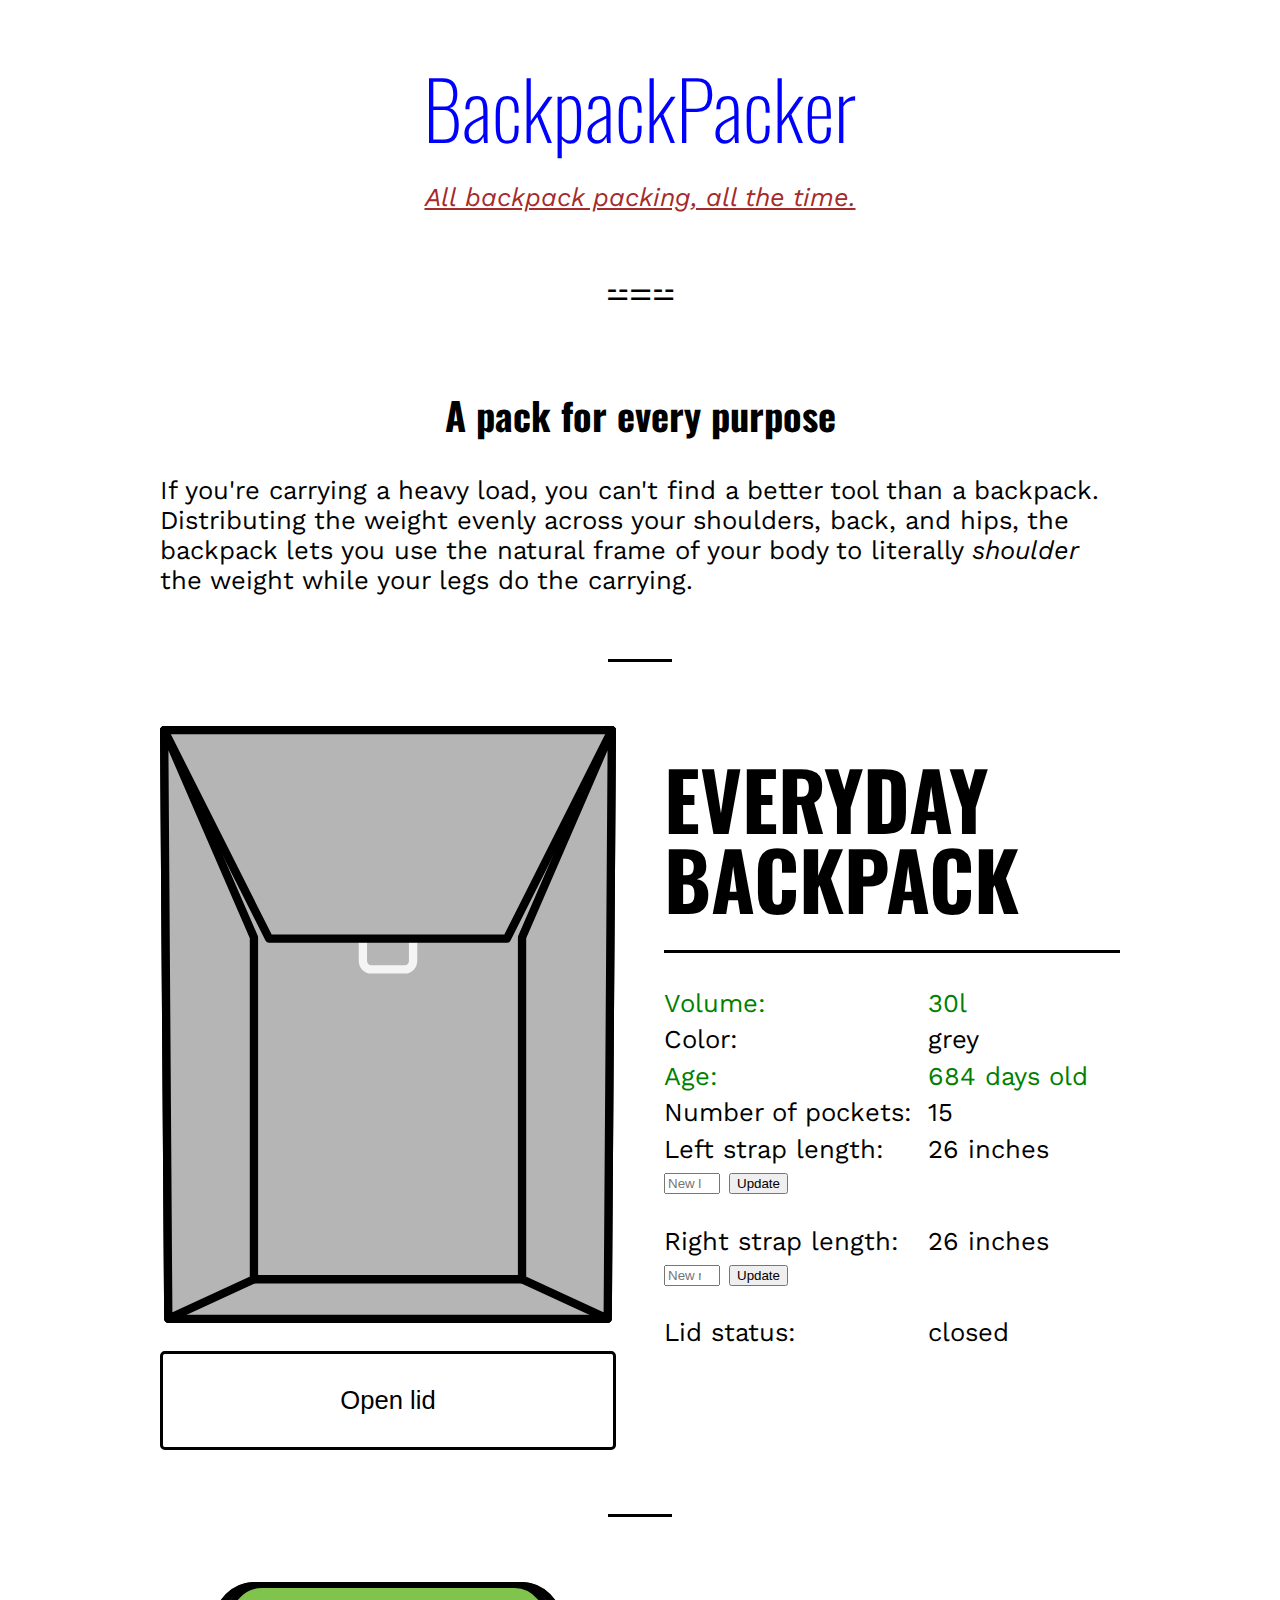
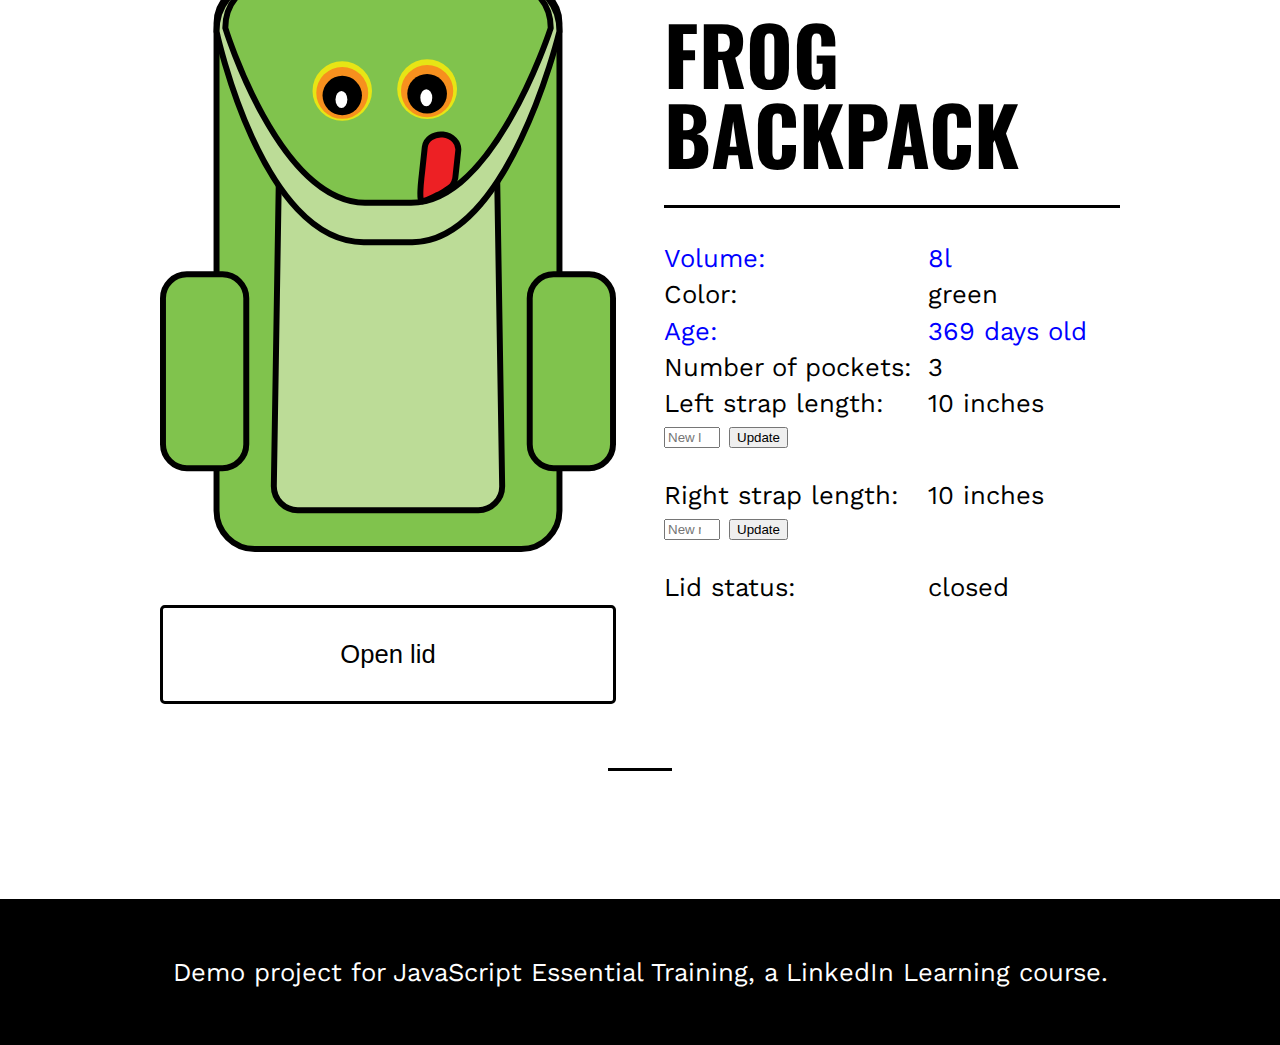
<file: 05_04/index.html>
<html lang="en">

<head>
    <meta charset="UTF-8" />
    <meta name="viewport" content="width=device-width, initial-scale=1.0" />
    <title>BackpackPacker</title>
    <link href="https://fonts.googleapis.com/css2?family=Oswald:wght@200..700&amp;family=Work+Sans:wght@100..900&amp;display=swap" rel="stylesheet" />
    <link rel="stylesheet" href="../../assets/style.css" type="text/css" media="all" />
    <!-- <script type="module" src="script.js"></script> -->
</head>

<body>
    <header class="siteheader">
        <div class="site-title">BackpackPacker</div>
        <div class="site-description">All backpack packing, all the time.</div>
    </header>
    <main class="maincontent">
        <div class="page-header">
            <h2 class="page-header__heading">A pack for every purpose</h2>
            <p>
                If you're carrying a heavy load, you can't find a better tool than a backpack. Distributing the weight evenly across your shoulders, back, and hips, the backpack lets you use the natural frame of your body to literally <em>shoulder</em>                the weight while your legs do the carrying.
            </p>
        </div>
        <article class="backpack" id="pack01">
            <figure class="backpack__image">
                <img src="../../assets/images/everyday.svg" alt="" loading="lazy" />
            </figure>
            <h1 class="backpack__name">Everyday Backpack</h1>
            <ul class="backpack__features">
                <li class="feature backpack__volume">Volume:<span> 30l</span></li>
                <li class="feature backpack__color">Color:<span> grey</span></li>
                <li class="feature backpack__age">Age:<span> 684 days old</span></li>
                <li class="feature backpack__pockets">
                    Number of pockets:<span> 15</span>
                </li>
                <li class="feature backpack__strap" data-side="left">
                    Left strap length: <span>26 inches</span>
                    <form class="leftlength" data-children-count="1">
                        <input type="number" min="5" max="50" name="leftLength" placeholder="New left length" />
                        <button onclick="return updateLeft();">Update</button>
                    </form>
                </li>
                <li class="feature backpack__strap" data-side="right">
                    Right strap length: <span>26 inches</span>
                    <form class="rightlength" data-children-count="1">
                        <input type="number" min="5" max="50" name="rightLength" placeholder="New right length" />
                        <button onclick="return updateRight();">Update</button>
                    </form>
                </li>
                <li class="feature backpack__lid">Lid status: <span>closed</span></li>
            </ul>
            <button onclick="updateStatusEveryday();" class="lid-toggle">
          Open lid
        </button>
        </article>
        <article class="backpack" id="pack02">
            <figure class="backpack__image">
                <img src="../../assets/images/frog.svg" alt="" loading="lazy" />
            </figure>
            <h1 class="backpack__name">Frog Backpack</h1>
            <ul class="backpack__features">
                <li class="feature backpack__volume">Volume:<span> 8l</span></li>
                <li class="feature backpack__color">Color:<span> green</span></li>
                <li class="feature backpack__age">Age:<span> 369 days old</span></li>
                <li class="feature backpack__pockets">
                    Number of pockets:<span> 3</span>
                </li>
                <li class="feature backpack__strap" data-side="left">
                    Left strap length: <span>10 inches</span>
                    <form class="leftlength" data-children-count="1">
                        <input type="number" min="5" max="50" name="leftLength" placeholder="New left length" />
                        <button onclick="return updateLeftFroggy();">Update</button>
                    </form>
                </li>
                <li class="feature backpack__strap" data-side="right">
                    Right strap length: <span>10 inches</span>
                    <form class="rightlength" data-children-count="1">
                        <input type="number" min="5" max="50" name="rightLength" placeholder="New right length" />
                        <button onclick="return updateRightFroggy();">Update</button>
                    </form>
                </li>
                <li class="feature backpack__lid">Lid status: <span>closed</span></li>
            </ul>
            <button onclick="updateStatusFroggy();" class="lid-toggle">
          Open lid
        </button>
        </article>
    </main>
    <footer class="sitefooter">
        <p>
            Demo project for JavaScript Essential Training, a LinkedIn Learning course.
        </p>
    </footer>
    <!-- Code injected by live-server -->
    <script>
        //targeting the main header
        const header = document.querySelector(".site-title");
        //main header styles
        const style_1 = {
            color: "blue",
            weight: "bold",
        };
        Object.assign(header.style, style_1);

        //targeting the secondary header
        const subHeader = document.querySelector(".site-description");
        //subheader styles
        const style_2 = {
            color: "brown",
            fontStyle: "italic",
            textDecoration: "underline",
        };
        Object.assign(subHeader.style, style_2);

        //targeting elements of the first unordered list
        const linkAge = document.querySelector(
            "article#pack01.backpack ul.backpack__features li.feature.backpack__age"
        );
        linkAge.style.color = "green";

        const linkVolume = document.querySelector(
            "article#pack01.backpack ul.backpack__features li.feature.backpack__volume"
        );
        linkVolume.style.color = "green";

        function updateLeft() {
            //input for left strap
            let inputValueL = document.querySelector(
                "#pack01 > ul:nth-child(3) > li:nth-child(5) > form:nth-child(2) > input:nth-child(1)"
            ).value;

            //left strap length
            let targetNumL = document.querySelector(
                "#pack01 > ul:nth-child(3) > li:nth-child(5) > span:nth-child(1)"
            );
            targetNumL.innerHTML = inputValueL + " inches";
            return false;
        }

        function updateRight() {
            //input for right strap
            let inputValueR = document.querySelector(
                "#pack01 > ul:nth-child(3) > li:nth-child(6) > form:nth-child(2) > input:nth-child(1)"
            ).value;

            //right strap length
            let targetNumR = document.querySelector(
                "#pack01 > ul:nth-child(3) > li:nth-child(6) > span:nth-child(1)"
            );
            targetNumR.innerHTML = inputValueR + " inches";
            return false;
        }

        function updateStatusEveryday() {
            let statsL = document.querySelector(
                "#pack01 > ul:nth-child(3) > li:nth-child(7) > span:nth-child(1)"
            );
            let btnText = document.querySelector("#pack01 > button:nth-child(4)");
            if (statsL.innerHTML == "closed") {
                statsL.innerHTML = "open";
                btnText.innerHTML = "Close lid";
            } else if (statsL.innerHTML == "open") {
                statsL.innerHTML = "closed";
                btnText.innerHTML = "Open lid";
            }
        }

        //*************************************************************************** */

        //targeting elements of the second unordered list
        const linkAge2 = document.querySelector(
            "article#pack02.backpack ul.backpack__features li.feature.backpack__age"
        );
        linkAge2.style.color = "blue";

        const linkVolume2 = document.querySelector(
            "article#pack02.backpack ul.backpack__features li.feature.backpack__volume"
        );
        linkVolume2.style.color = "blue";

        function updateLeftFroggy() {
            //input for left strap
            let inputValueL = document.querySelector(
                "#pack02 > ul:nth-child(3) > li:nth-child(5) > form:nth-child(2) > input:nth-child(1)"
            ).value;

            //left strap length
            let targetNumL = document.querySelector(
                "#pack02 > ul:nth-child(3) > li:nth-child(5) > span:nth-child(1)"
            );
            targetNumL.innerHTML = inputValueL + " inches";
            return false;
        }

        function updateRightFroggy() {
            //input for right strap
            let inputValueL = document.querySelector(
                "#pack02 > ul:nth-child(3) > li:nth-child(6) > form:nth-child(2) > input:nth-child(1)"
            ).value;

            //right strap length
            let targetNumL = document.querySelector(
                "#pack02 > ul:nth-child(3) > li:nth-child(6) > span:nth-child(1)"
            );
            targetNumL.innerHTML = inputValueL + " inches";
            return false;
        }

        function updateStatusFroggy() {
            let statsR = document.querySelector(
                "#pack02 > ul:nth-child(3) > li:nth-child(7) > span:nth-child(1)"
            );
            let btnTextR = document.querySelector("#pack02 > button:nth-child(4)");
            if (statsR.innerHTML == "closed") {
                statsR.innerHTML = "open";
                btnTextR.innerHTML = "Close lid";
            } else if (statsR.innerHTML == "open") {
                statsR.innerHTML = "closed";
                btnTextR.innerHTML = "Open lid";
            }
        }
    </script>
</body>

</html>
</file>
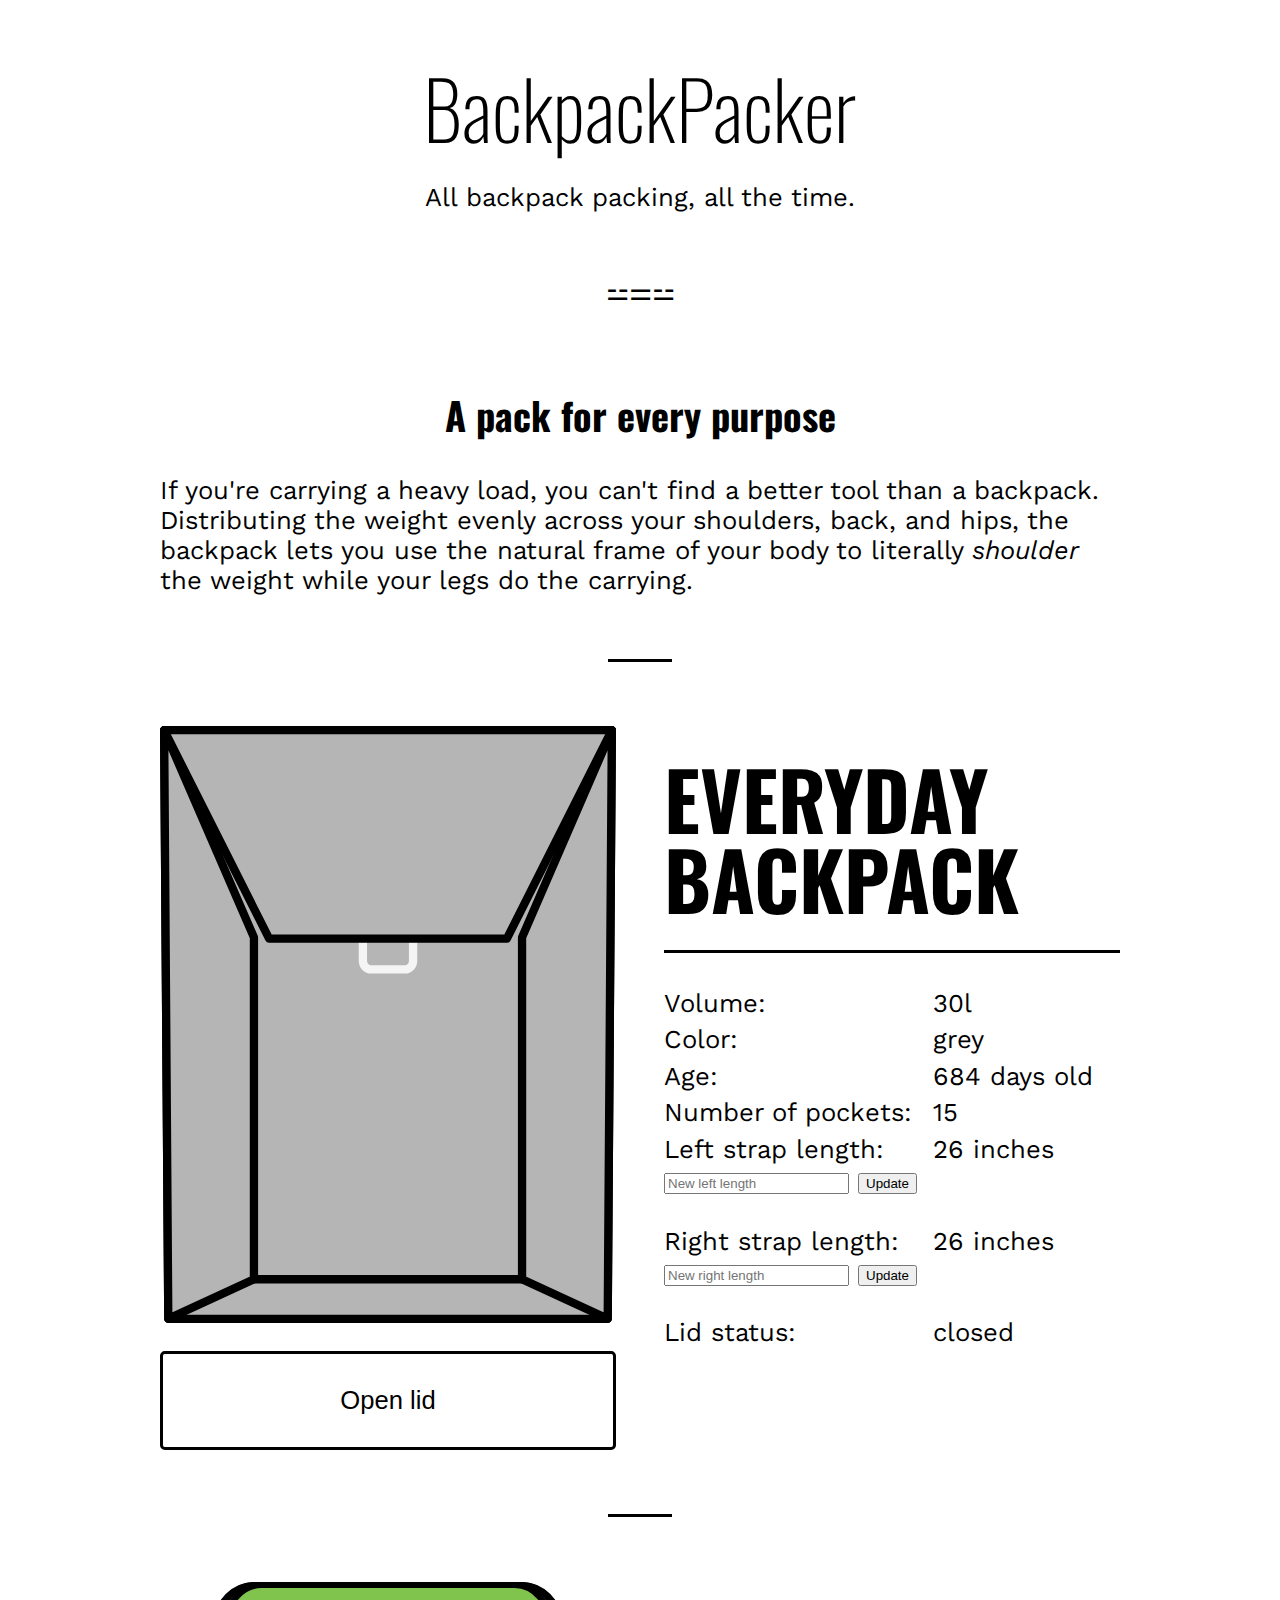
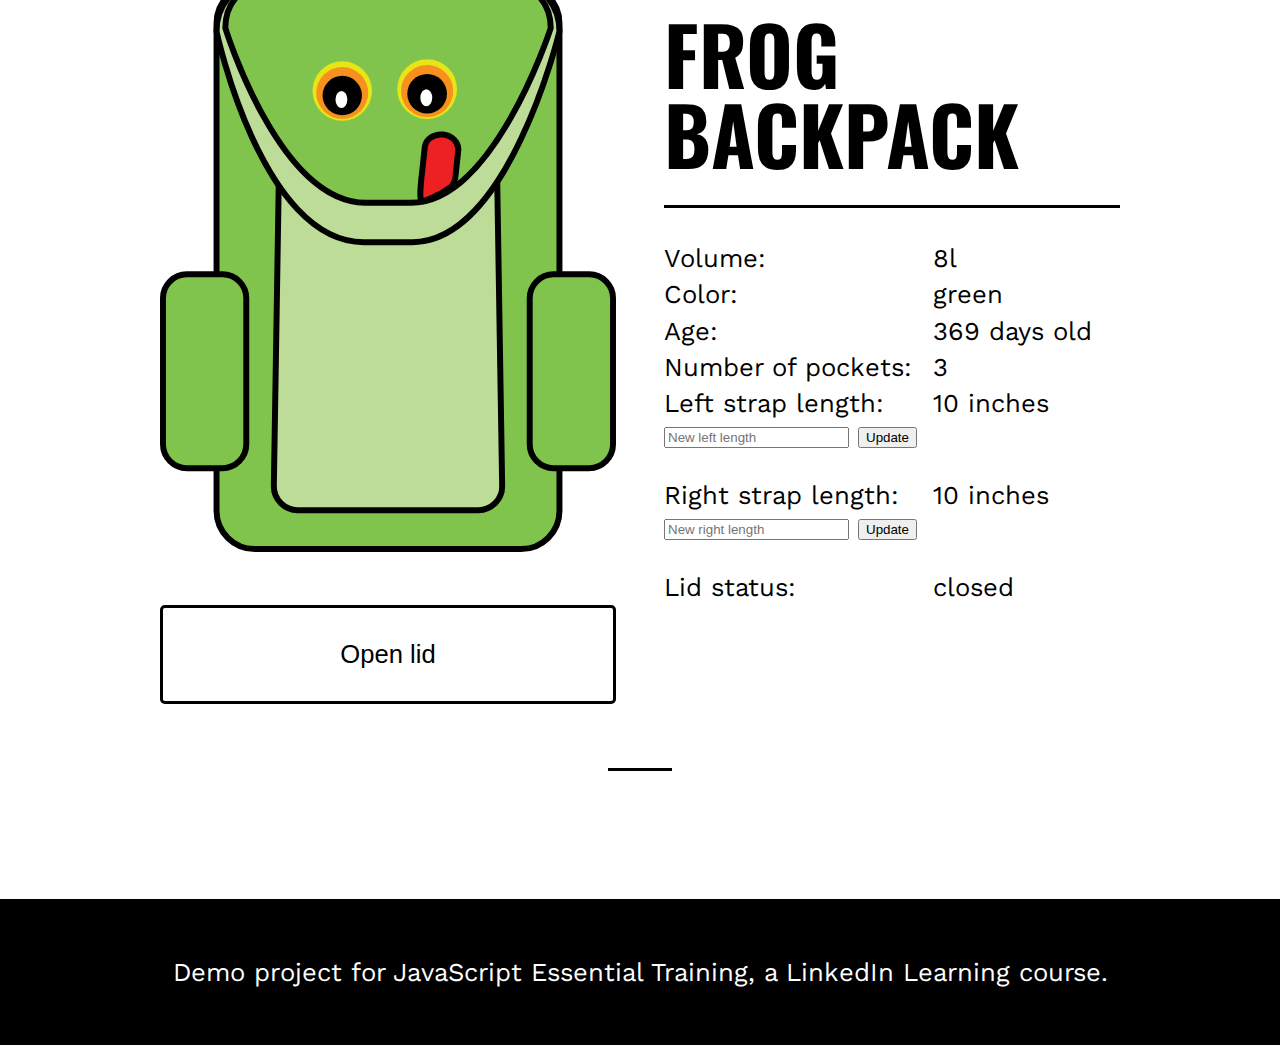
<file: 05_08/index.html>
<html lang="en">
  <head>
    <meta charset="UTF-8" />
    <meta name="viewport" content="width=device-width, initial-scale=1.0" />
    <title>BackpackPacker</title>
    <link
      href="https://fonts.googleapis.com/css2?family=Oswald:wght@200..700&amp;family=Work+Sans:wght@100..900&amp;display=swap"
      rel="stylesheet"
    />
    <link
      rel="stylesheet"
      href="../../assets/style.css"
      type="text/css"
      media="all"
    />
    <script type="module" src="script.js"></script>
  </head>
  <body>
    <header class="siteheader">
      <div class="site-title">BackpackPacker</div>
      <div class="site-description">All backpack packing, all the time.</div>
    </header>
    <main class="maincontent">
      <div class="page-header">
        <h2 class="page-header__heading">A pack for every purpose</h2>
        <p>
          If you're carrying a heavy load, you can't find a better tool than a
          backpack. Distributing the weight evenly across your shoulders, back,
          and hips, the backpack lets you use the natural frame of your body to
          literally <em>shoulder</em> the weight while your legs do the
          carrying.
        </p>
      </div>
      <article class="backpack" id="pack01">
        <figure class="backpack__image">
          <img src="../../assets/images/everyday.svg" alt="" loading="lazy" />
        </figure>
        <h1 class="backpack__name">Everyday Backpack</h1>
        <ul class="backpack__features">
          <li class="feature backpack__volume">Volume:<span> 30l</span></li>
          <li class="feature backpack__color">Color:<span> grey</span></li>
          <li class="feature backpack__age">Age:<span> 684 days old</span></li>
          <li class="feature backpack__pockets">
            Number of pockets:<span> 15</span>
          </li>
          <li class="feature backpack__strap" data-side="left">
            Left strap length: <span>26 inches</span>
            <form class="leftlength" data-children-count="1">
              <input
                type="number"
                name="leftLength"
                placeholder="New left length"
              />
              <button>Update</button>
            </form>
          </li>
          <li class="feature backpack__strap" data-side="right">
            Right strap length: <span>26 inches</span>
            <form class="rightlength" data-children-count="1">
              <input
                type="number"
                name="rightLength"
                placeholder="New right length"
              />
              <button>Update</button>
            </form>
          </li>
          <li class="feature backpack__lid">Lid status: <span>closed</span></li>
        </ul>
        <button class="lid-toggle">Open lid</button>
      </article>
      <article class="backpack" id="pack02">
        <figure class="backpack__image">
          <img src="../../assets/images/frog.svg" alt="" loading="lazy" />
        </figure>
        <h1 class="backpack__name">Frog Backpack</h1>
        <ul class="backpack__features">
          <li class="feature backpack__volume">Volume:<span> 8l</span></li>
          <li class="feature backpack__color">Color:<span> green</span></li>
          <li class="feature backpack__age">Age:<span> 369 days old</span></li>
          <li class="feature backpack__pockets">
            Number of pockets:<span> 3</span>
          </li>
          <li class="feature backpack__strap" data-side="left">
            Left strap length: <span>10 inches</span>
            <form class="leftlength" data-children-count="1">
              <input
                type="number"
                name="leftLength"
                placeholder="New left length"
              />
              <button>Update</button>
            </form>
          </li>
          <li class="feature backpack__strap" data-side="right">
            Right strap length: <span>10 inches</span>
            <form class="rightlength" data-children-count="1">
              <input
                type="number"
                name="rightLength"
                placeholder="New right length"
              />
              <button>Update</button>
            </form>
          </li>
          <li class="feature backpack__lid">Lid status: <span>closed</span></li>
        </ul>
        <button class="lid-toggle">Open lid</button>
      </article>
    </main>
    <footer class="sitefooter">
      <p>
        Demo project for JavaScript Essential Training, a LinkedIn Learning
        course.
      </p>
    </footer>
    <!-- Code injected by live-server -->
  </body>
</html>
</file>
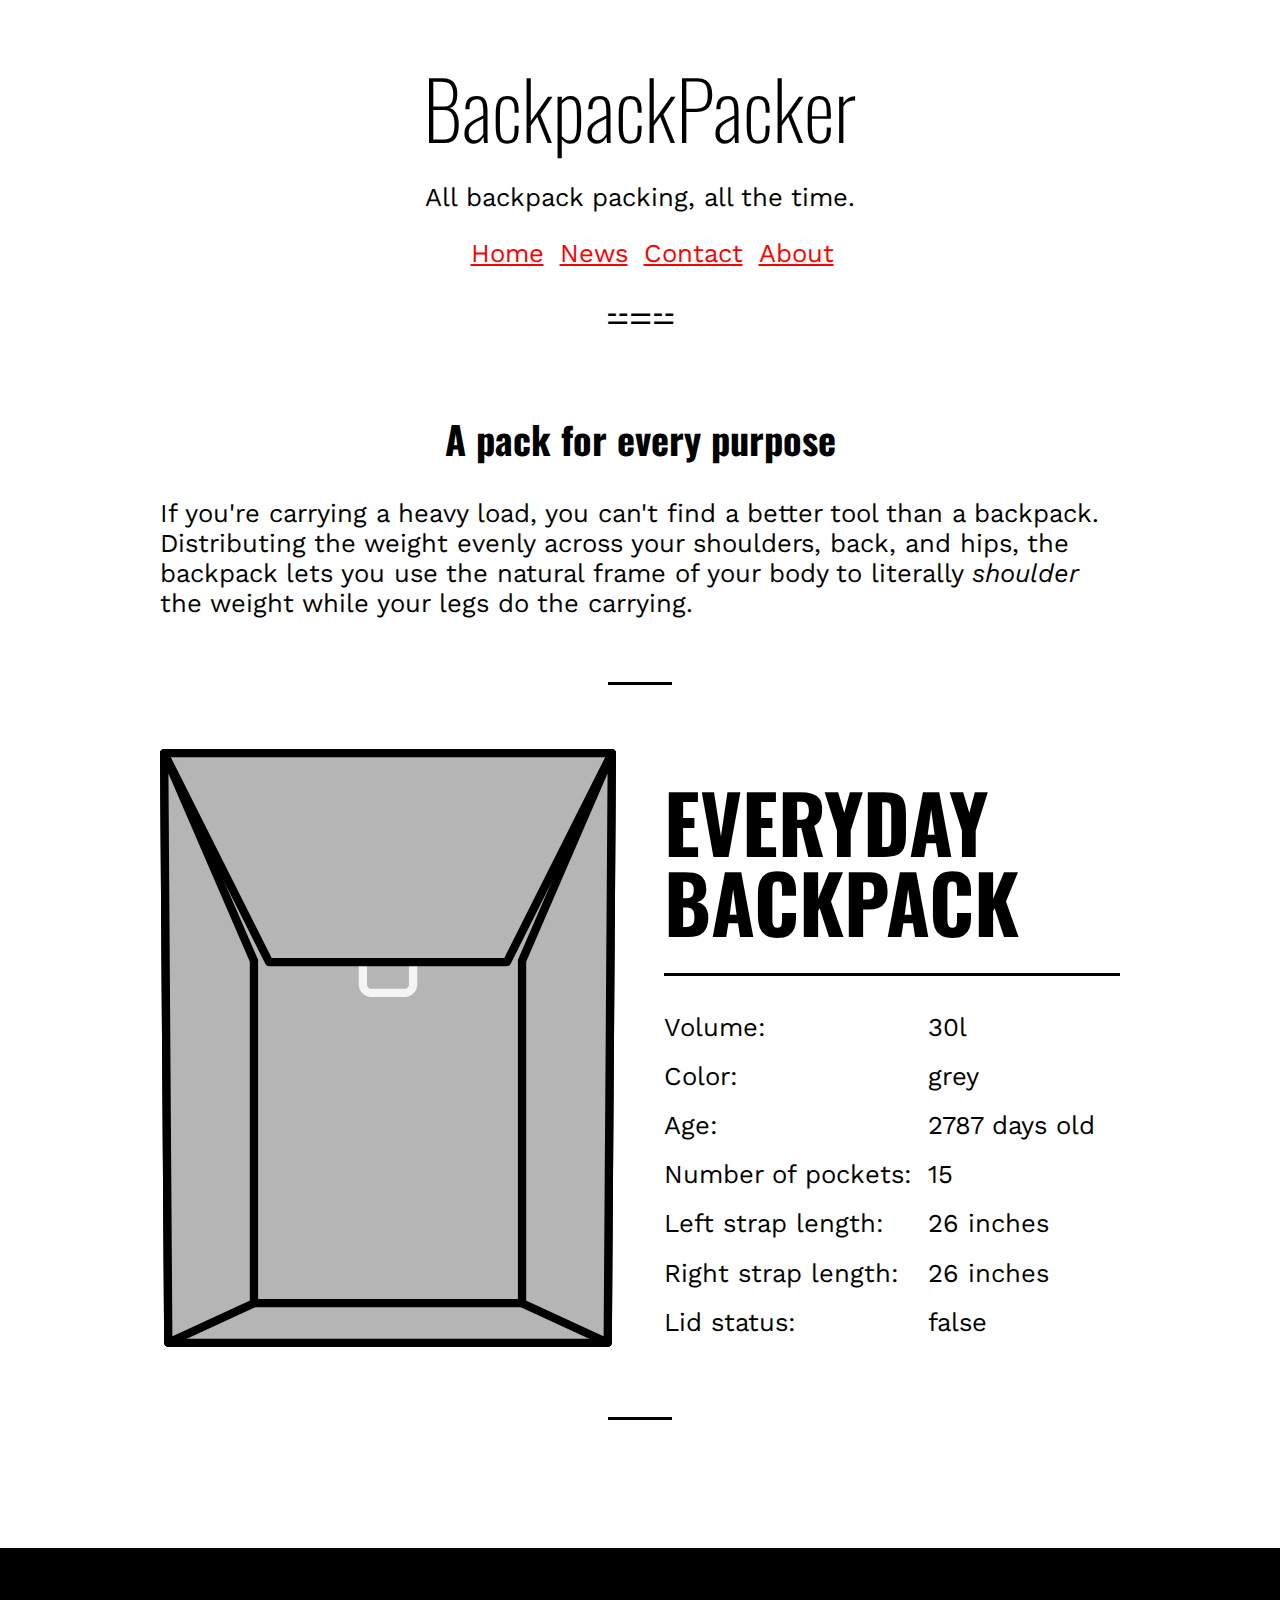
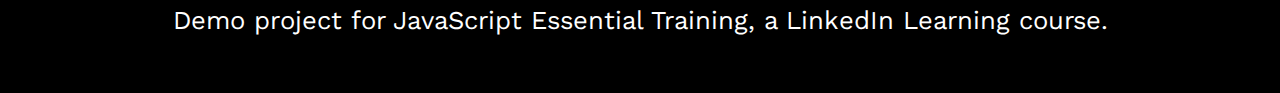
<file: 05_10/index.html>
<!DOCTYPE html>
<html lang="en">
  <head>
    <meta charset="UTF-8" />
    <meta name="viewport" content="width=device-width, initial-scale=1.0" />
    <title>BackpackPacker</title>
    <link
      href="https://fonts.googleapis.com/css2?family=Oswald:wght@200..700&family=Work+Sans:wght@100..900&display=swap"
      rel="stylesheet"
    />
    <link
      rel="stylesheet"
      href="../assets/style.css"
      type="text/css"
      media="all"
    />
    <script type="module" src="Backpack.js"></script>
    <script type="module" src="script.js"></script>
  </head>
  <body>
    <header class="siteheader">
      <div class="site-title">BackpackPacker</div>
      <div class="site-description">All backpack packing, all the time.</div>
    </header>
    <main class="maincontent">
      <div class="page-header">
        <h2 class="page-header__heading">A pack for every purpose</h2>
        <p>
          If you're carrying a heavy load, you can't find a better tool than a
          backpack. Distributing the weight evenly across your shoulders, back,
          and hips, the backpack lets you use the natural frame of your body to
          literally <em>shoulder</em> the weight while your legs do the
          carrying.
        </p>
      </div>
    </main>
    <footer class="sitefooter">
      <p>
        Demo project for JavaScript Essential Training, a LinkedIn Learning
        course.
      </p>
    </footer>
  </body>
</html>
</file>
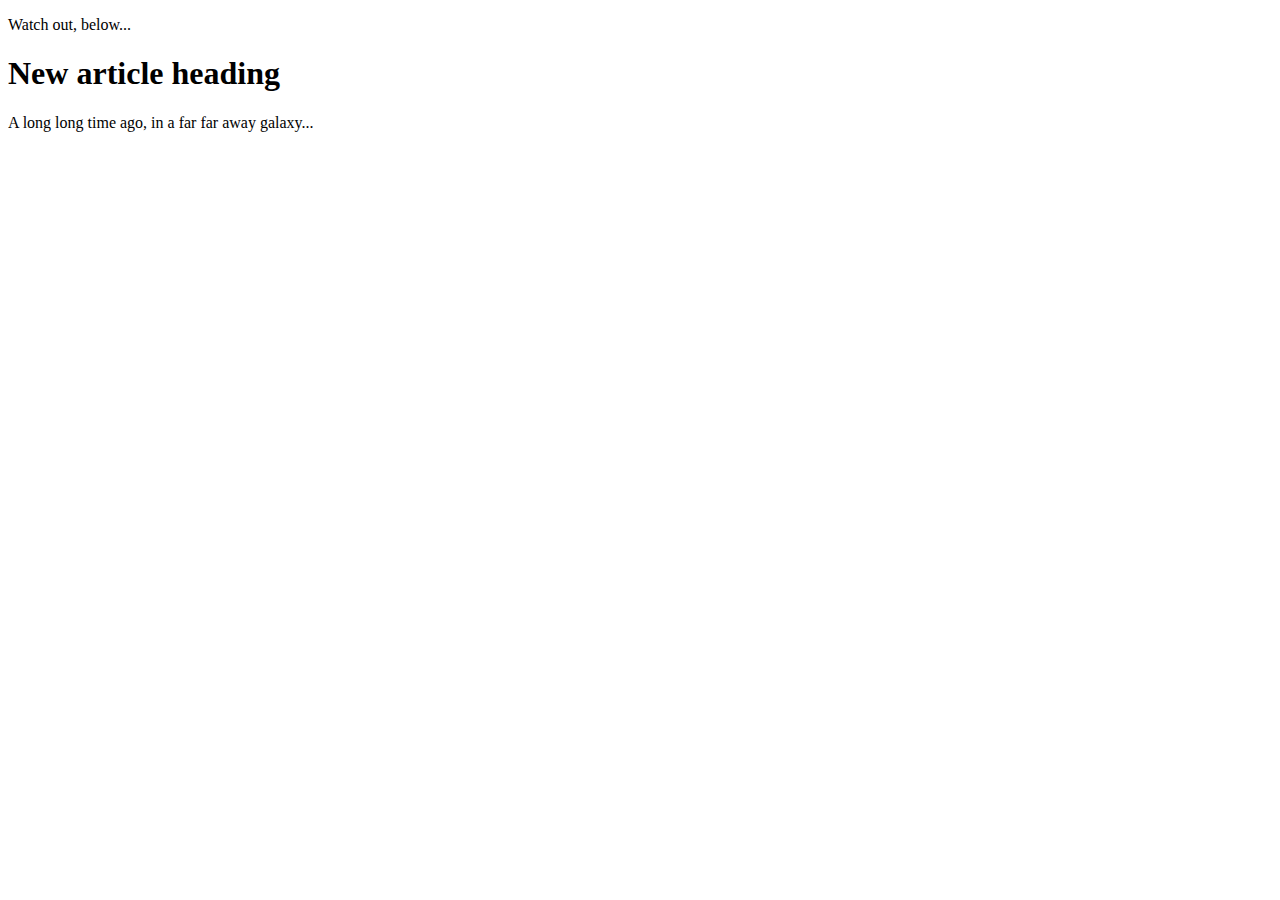
<file: 08_06/index.html>
<!DOCTYPE html>
<html lang="en">

<head>
    <meta charset="UTF-8" />
    <meta name="viewport" content="width=device-width, initial-scale=1.0" />
    <title>Practice: Building functions</title>
    <script src="script.js" defer></script>
</head>

<body>
    <main>
        <p>Watch out, below...</p>
    </main>
</body>

</html>
</file>
<file: assets/style.css>
body {
    margin: 0;
    font-family: "Work Sans", sans-serif;
    font-size: 1.6rem;
}

h1,
h2,
h3,
h4,
h5,
h6 {
    font-family: "Oswald", sans-serif;
}

figure {
    margin: 0;
}

.siteheader {
    display: flex;
    flex-direction: column;
    align-items: center;
    padding: 2rem;
}

.nav ul {
    display: flex;
    justify-content: center;
    align-items: center;
    margin-bottom: -2rem;
}

.nav ul li {
    list-style-type: none;
    padding-right: 1rem;
    color: black;
}

.nav ul li a {
    color: red;
}

.site-title {
    margin-top: 1rem;
    margin-bottom: 1rem;
    font-family: "Oswald", sans-serif;
    font-size: 5rem;
    font-weight: 200;
}

.siteheader:after {
    display: block;
    margin: 4rem 0;
    content: "⚍⚌⚍";
}

.maincontent {
    margin: 0 auto;
    padding: 0 1rem;
    max-width: 60rem;
}

.page-header {
    margin-bottom: 3rem;
}

.page-header__heading {
    margin-top: -1rem;
    text-align: center;
}

.page-header:after {
    margin: 4rem auto;
    display: block;
    content: "";
    border-bottom: 3px solid black;
    width: 4rem;
}

.backpack {
    margin-bottom: 4rem;
    /* padding-bottom: rem; */
    display: grid;
    grid-template-columns: 1fr 1fr;
    grid-template-rows: auto 1fr;
    gap: 0 3rem;
}

.backpack:after {
    margin: 0 auto;
    padding-top: 4rem;
    display: block;
    grid-column: span 2;
    content: "";
    border-bottom: 3px solid black;
    width: 4rem;
}

.backpack__image {
    grid-row: span 2;
}

.backpack__name {
    margin-top: 2rem;
    margin-bottom: 0;
    padding-bottom: 2rem;
    font-size: 5rem;
    line-height: 1;
    text-transform: uppercase;
    border-bottom: 3px solid black;
}

.backpack__features {
    margin: 0;
    padding: 2rem 0 0 0;
    list-style-type: none;
}

.backpack__features li {
    padding: 0.2rem 0;
}


/* Subgrid. See https://developer.mozilla.org/en-US/docs/Web/CSS/CSS_Grid_Layout/Subgrid */

@supports (grid-template-columns: subgrid) {
    .backpack__features {
        display: grid;
        grid-template-columns: auto 1fr;
        gap: 0 1rem;
    }
    .backpack__features li {
        display: grid;
        grid-column: span 2;
        grid-template-columns: subgrid;
    }
}

.lid-toggle {
    display: inline-block;
    border: 3px solid black;
    border-radius: 0.3rem;
    padding: 2rem;
    font-size: 1.6rem;
    cursor: pointer;
    background-color: white;
}

.lid-toggle:hover,
.lid-toggle:focus {
    background-color: hsl(0, 0%, 95%);
}

.lid-toggle:active {
    background-color: black;
    color: white;
}

.sitefooter {
    margin-top: 8rem;
    padding: 2rem;
    display: flex;
    justify-content: center;
    background: black;
    color: white;
}
</file>
